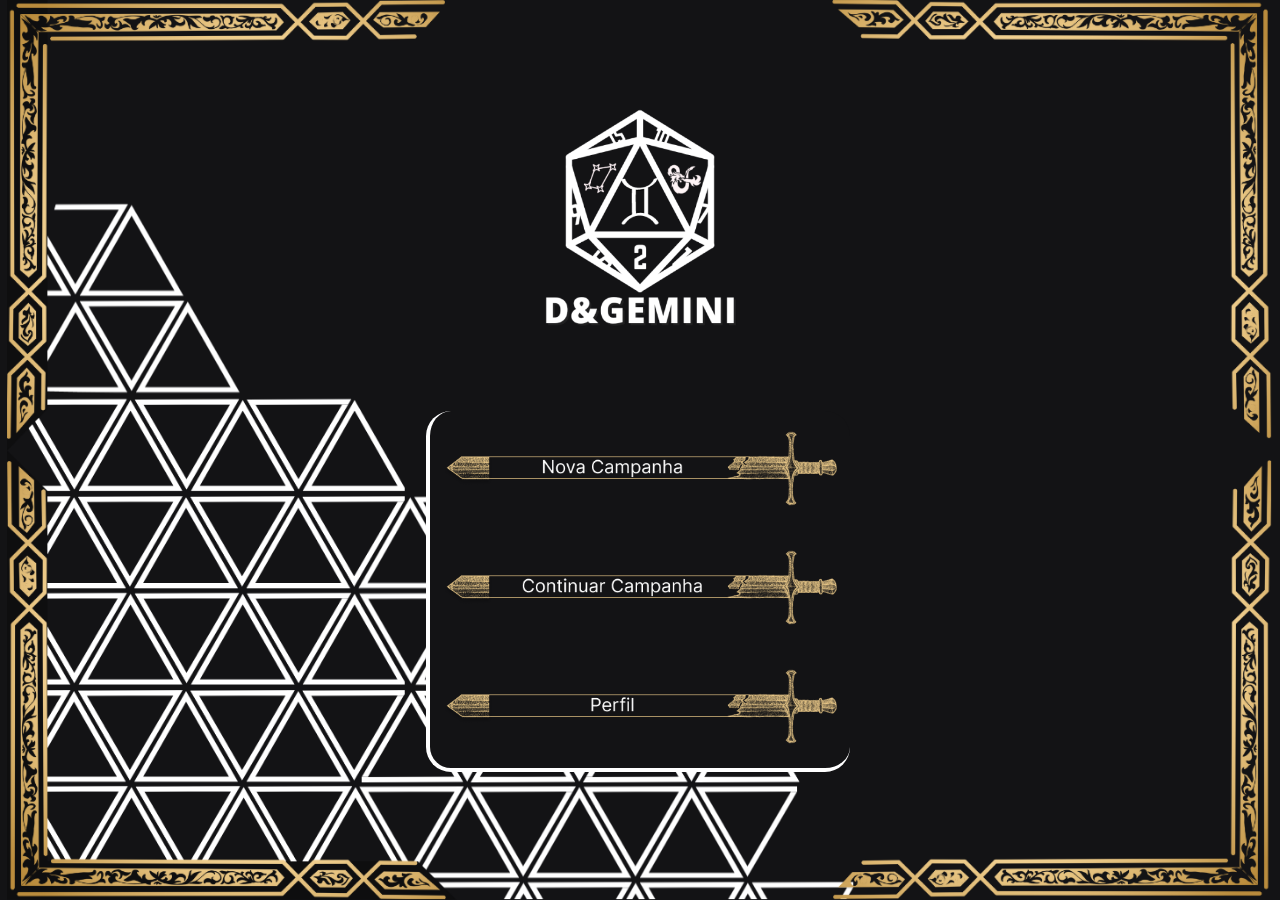
<file: front/index.html>
<!DOCTYPE html>
<html lang="pt-br">
<head>
    <link rel="preconnect" href="https://fonts.googleapis.com">
    <link rel="preconnect" href="https://fonts.gstatic.com" crossorigin>
    <link href="https://fonts.googleapis.com/css2?family=Inter&display=swap" rel="stylesheet">

    <meta charset="UTF-8">
    <meta name="viewport" content="width=device-width, initial-scale=1.0">
    <title>Home - D&Gemini</title>

    <link rel="stylesheet" href="./css/style_index.css">
    <link rel="icon" href="../assets/dng_icon.png">
</head>
<body>
    <div id="container">
        <div id="project-img">
            <img src="../assets/project_img.png" alt="Dado com símbolos de TRPG nas faces e 'D&Gemini' escrito embaixo, tudo branco">
        </div>

        <div id="menu-principal">
            <ul>
                <li>
                    <svg width="535" height="103" xmlns="http://www.w3.org/2000/svg">
                        <image href="../assets/menu_novo.png" x="0" y="0" width="525" height="103" />
                        <a href="login.php">
                            <rect class="hover-rect" x="0" y="0" width="320" height="31" fill="rgba(0,0,0,0.4)" />
                        </a>
                    </svg>
                </li>
                <li>
                    <svg width="535" height="103" xmlns="http://www.w3.org/2000/svg">
                        <image href="../assets/menu_continuar.png" x="0" y="0" width="525" height="103" />
                        <a href="./wallpaper_2.html">
                            <rect class="hover-rect" x="0" y="0" width="320" height="31" fill="rgba(0,0,0,0.4)" />
                        </a>
                    </svg>
                </li>
                <li>
                    <svg width="535" height="103" xmlns="http://www.w3.org/2000/svg">
                        <image href="../assets/menu_perfil.png" x="0" y="0" width="535" height="103" />
                        <a href="login.php">
                            <rect class="hover-rect" x="0" y="0" width="320" height="31" fill="rgba(0,0,0,0.4)" />
                        </a>
                    </svg>
                </li>
            </ul>
        </div> 
    </div>
</body>
</html>
</file>
<file: front/css/style_index.css>
* {
    margin: 0;
    padding: 0;
    box-sizing: border-box;
    font-family: "Inter", sans-serif;
    color: #FFFFFF;
    list-style: none;
}

body {
    background: #131315 url(../../assets/background.png) no-repeat top center;
    background-size: auto 100vh;
    overflow: hidden;
}

/* container */

#container {
    display: flex;
    flex-direction: column;
    align-items: center;
    justify-content: center;
    z-index: 100;
    margin: 120px auto auto;
}

/* project profile */

#project-img {
    text-align: center;
    padding: 24px;
    max-width: 560px;
}

#project-img img {
    width: 100%;
    max-width: 369px;
    height: 345px;
}

/* menu principal */

#menu-principal {
    background-color: #131315;
    margin-left: -4px;
    border-left: 4px solid #FFFFFF;
    border-bottom: 4px solid #FFFFFF;
    border-radius: 25px;
}

li {
    transition: all 0.5s ease;
}

li:hover {
    transform: translateX(15px);
}

.hover-rect {
    transform: translate(60px, 36px);
    transition: fill 0.3s ease;
}

.hover-rect:hover {
    fill: rgba(0, 0, 0, 0);
}

/* media query */

@media only screen and (max-width: 600px) {
    body{
        background: #131315;
    }

    #container {
        margin: 0;
        padding: 10px;
    }

    #project-img img {
        width: 100%; 
        height: auto;
    }

    #menu-principal {
        margin-left: 0;
        border: none;
        border-radius: 0;
    }

    svg, svg image {
        width: 100%;
        height: auto;
    }

    li {
        padding: 10px 0;
    }

    .hover-rect {
        width: 100%;
        height: auto;
    }
}

@media only screen and (min-width: 601px) and (max-width: 768px) {
    #project-img img {
        width: 60%;
        height: auto;
    }

    #menu-principal {
        margin-left: 0;
        max-width: 320px;
        border-radius: 15px;
        margin-top: 20px;
    }

    svg, svg image {
        width: 100%;
        height: auto;
    }

    li {
        padding: 15px 0;
    }

    .hover-rect {
        transform: translate(22px, 20px);
        fill: rgba(0, 0, 0, 0);
    }
}

@media only screen and (min-width: 769px) and (max-width: 1500px) {
    #container {
        margin: 85px auto;
    }

    #project-img img {
        max-width: 256px;
        height: 234px;
    }

    #menu-principal {
        margin-left: -4px;
        border-left: 4px solid #FFFFFF;
        border-bottom: 4px solid #FFFFFF;
        border-radius: 25px;
        margin-top: 40px;
    }

    svg, svg image {
        width: 420px;
        height: 75px;
    }

    .hover-rect {
        transform: translate(0px, 0px);
        width: 420px;
        height: 75px;
        fill: rgba(0, 0, 0, 0);
    }

    li {
        padding: 20px 0;
    }
}
</file>
